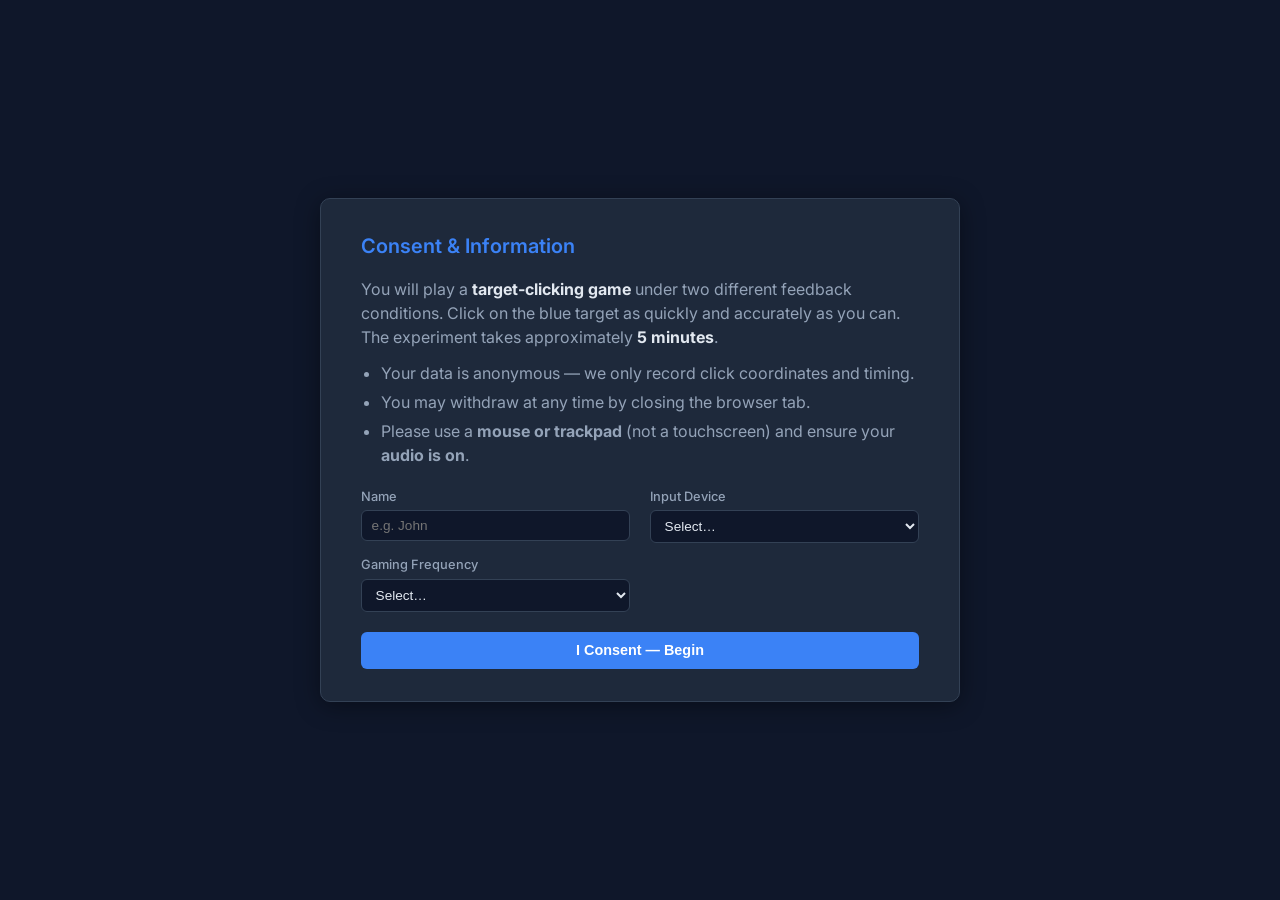
<file: index.html>
<!DOCTYPE html>
<html lang="en">
<head>
  <meta charset="UTF-8">
  <meta name="viewport" content="width=device-width, initial-scale=1.0">
  <title>MIE 286 — Feedback &amp; Speed-Accuracy Tradeoff</title>
  <link rel="preconnect" href="https://fonts.googleapis.com">
  <link href="https://fonts.googleapis.com/css2?family=Inter:wght@400;500;600&display=swap" rel="stylesheet">
  <link rel="stylesheet" href="css/style.css">
</head>
<body>

  <!-- Overlay screens (consent, instructions, break, end) -->
  <div id="overlay"></div>

  <!-- Canvas + HUD render here during trials -->
  <div id="screen"></div>

  <script src="js/config.js"></script>
  <script src="js/audio.js"></script>
  <script src="js/effects.js"></script>
  <script src="js/logger.js"></script>
  <script src="js/experiment.js"></script>
</body>
</html>
</file>
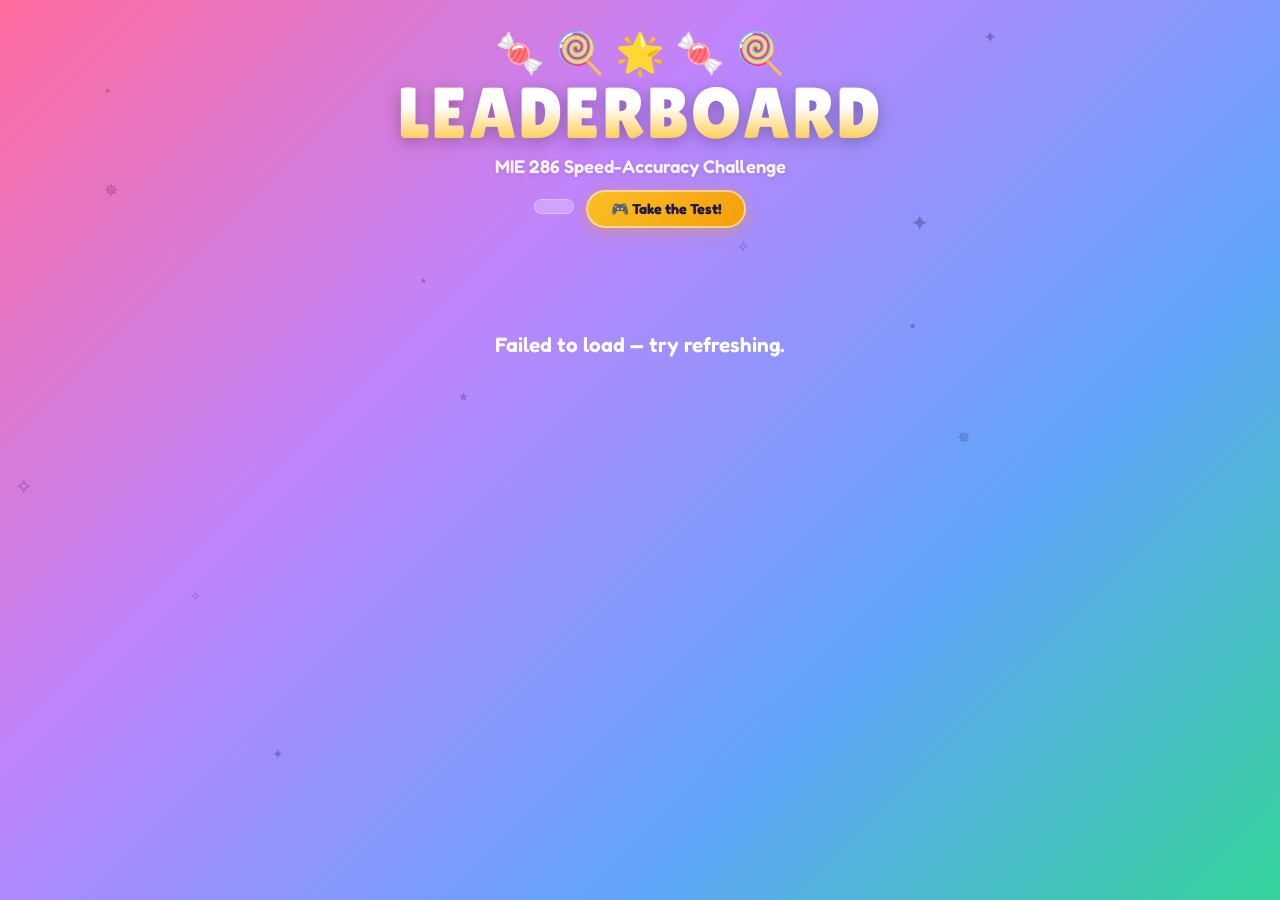
<file: leaderboard.html>
<!DOCTYPE html>
<html lang="en">
<head>
  <meta charset="UTF-8">
  <meta name="viewport" content="width=device-width, initial-scale=1.0">
  <title>Leaderboard — MIE 286</title>
  <link rel="preconnect" href="https://fonts.googleapis.com">
  <link href="https://fonts.googleapis.com/css2?family=Fredoka:wght@400;500;600;700&family=Lilita+One&display=swap" rel="stylesheet">
  <style>
    *, *::before, *::after { box-sizing: border-box; margin: 0; padding: 0; }

    :root {
      --pink: #FF6B9D;
      --purple: #C084FC;
      --blue: #60A5FA;
      --yellow: #FBBF24;
      --green: #34D399;
      --orange: #FB923C;
      --red: #F87171;
      --dark: #1E1B4B;
    }

    body {
      font-family: 'Fredoka', sans-serif;
      background: linear-gradient(135deg, #FF6B9D 0%, #C084FC 35%, #60A5FA 70%, #34D399 100%);
      background-attachment: fixed;
      color: var(--dark);
      min-height: 100vh;
      overflow-x: hidden;
    }

    /* ── Floating bubbles ──────────────────────────────────────── */
    #bubbles { position: fixed; inset: 0; pointer-events: none; z-index: 0; overflow: hidden; }
    .bubble {
      position: absolute;
      border-radius: 50%;
      opacity: 0;
      animation: floatUp linear infinite;
    }
    @keyframes floatUp {
      0%   { transform: translateY(100vh) scale(0.3); opacity: 0; }
      10%  { opacity: 0.18; }
      85%  { opacity: 0.12; }
      100% { transform: translateY(-10vh) scale(1); opacity: 0; }
    }

    /* ── Sparkle stars (decorative) ────────────────────────────── */
    .sparkle {
      position: fixed;
      pointer-events: none;
      z-index: 0;
      font-size: 1.2rem;
      animation: twinkle 2s ease-in-out infinite alternate;
      opacity: 0.3;
    }
    @keyframes twinkle {
      0% { opacity: 0.15; transform: scale(0.8) rotate(0deg); }
      100% { opacity: 0.5; transform: scale(1.2) rotate(20deg); }
    }

    /* ── Container ─────────────────────────────────────────────── */
    .container {
      position: relative;
      z-index: 1;
      max-width: 960px;
      margin: 0 auto;
      padding: 2rem 1.5rem 4rem;
    }

    /* ── Header ────────────────────────────────────────────────── */
    header {
      text-align: center;
      margin-bottom: 2.5rem;
      position: relative;
    }
    .header-deco {
      font-size: 2.5rem;
      line-height: 1;
      margin-bottom: 0.3rem;
    }
    header h1 {
      font-family: 'Lilita One', 'Fredoka', sans-serif;
      font-size: 4.5rem;
      font-weight: 400;
      line-height: 1;
      background: linear-gradient(180deg, #FFF 0%, #FFF 40%, #FBBF24 100%);
      -webkit-background-clip: text;
      -webkit-text-fill-color: transparent;
      background-clip: text;
      filter: drop-shadow(0 4px 8px rgba(0,0,0,0.25));
      letter-spacing: 2px;
    }
    header .subtitle {
      font-size: 1.15rem;
      font-weight: 600;
      color: rgba(255,255,255,0.9);
      margin-top: 0.4rem;
      text-shadow: 0 1px 4px rgba(0,0,0,0.15);
    }
    header .player-count {
      display: inline-block;
      margin-top: 0.8rem;
      background: rgba(255,255,255,0.25);
      backdrop-filter: blur(8px);
      padding: 0.4rem 1.2rem;
      border-radius: 50px;
      font-size: 0.85rem;
      font-weight: 600;
      color: #fff;
      border: 1px solid rgba(255,255,255,0.3);
    }
    .take-test-btn {
      display: inline-block;
      margin-top: 0.8rem;
      margin-left: 0.5rem;
      background: linear-gradient(135deg, #FBBF24, #F59E0B);
      padding: 0.5rem 1.4rem;
      border-radius: 50px;
      font-family: 'Fredoka', sans-serif;
      font-size: 0.9rem;
      font-weight: 700;
      color: var(--dark);
      text-decoration: none;
      border: 2px solid rgba(255,255,255,0.5);
      box-shadow: 0 4px 15px rgba(245,158,11,0.4);
      transition: transform 0.2s, box-shadow 0.2s;
    }
    .take-test-btn:hover {
      transform: translateY(-2px) scale(1.05);
      box-shadow: 0 6px 20px rgba(245,158,11,0.5);
    }

    /* ── Loading ───────────────────────────────────────────────── */
    #loading {
      text-align: center;
      color: #fff;
      font-size: 1.3rem;
      font-weight: 600;
      padding: 4rem 0;
      animation: pulse 1.2s ease-in-out infinite alternate;
    }
    @keyframes pulse { from { opacity: 0.5; } to { opacity: 1; } }

    /* ── Podium ────────────────────────────────────────────────── */
    .podium {
      display: flex;
      justify-content: center;
      align-items: flex-end;
      gap: 1rem;
      margin-bottom: 2.5rem;
    }
    .podium-spot {
      display: flex;
      flex-direction: column;
      align-items: center;
      background: rgba(255,255,255,0.92);
      border-radius: 24px;
      padding: 1.5rem 1.2rem 1.2rem;
      box-shadow: 0 8px 32px rgba(0,0,0,0.12), 0 0 0 3px rgba(255,255,255,0.5);
      transition: transform 0.2s;
      width: 190px;
    }
    .podium-spot:hover { transform: translateY(-6px) scale(1.03); }
    .podium-spot.gold {
      order: 2;
      padding-top: 2rem;
      padding-bottom: 1.5rem;
      background: linear-gradient(170deg, #FFF7E0, #FFFFFF 40%);
      box-shadow: 0 8px 32px rgba(251,191,36,0.35), 0 0 0 3px var(--yellow), 0 0 60px rgba(251,191,36,0.15);
      min-height: 240px;
    }
    .podium-spot.silver { order: 1; min-height: 200px; }
    .podium-spot.bronze { order: 3; min-height: 185px; }
    .podium-medal { font-size: 2.4rem; margin-bottom: 0.4rem; }
    .gold .podium-medal { font-size: 3.2rem; animation: bounce 2s ease-in-out infinite; }
    @keyframes bounce {
      0%, 100% { transform: translateY(0); }
      50% { transform: translateY(-6px); }
    }
    .podium-name {
      font-size: 1.15rem;
      font-weight: 700;
      text-align: center;
      word-break: break-word;
    }
    .podium-score {
      font-size: 1.6rem;
      font-weight: 700;
      margin-top: 0.3rem;
    }
    .gold .podium-score { color: #D97706; }
    .silver .podium-score { color: #6B7280; }
    .bronze .podium-score { color: #B45309; }
    .podium-sub {
      font-size: 0.75rem;
      font-weight: 500;
      color: #9CA3AF;
      margin-top: 0.15rem;
    }

    /* ── Gradient name colors ──────────────────────────────────── */
    .name-text {
      background: linear-gradient(135deg, var(--pink), var(--purple), var(--blue));
      -webkit-background-clip: text;
      -webkit-text-fill-color: transparent;
      background-clip: text;
    }
    .gold .name-text {
      background: linear-gradient(135deg, #F59E0B, #D97706, #B45309);
      -webkit-background-clip: text; background-clip: text;
    }
    .silver .name-text {
      background: linear-gradient(135deg, #9CA3AF, #6B7280, #4B5563);
      -webkit-background-clip: text; background-clip: text;
    }
    .bronze .name-text {
      background: linear-gradient(135deg, #FB923C, #EA580C, #C2410C);
      -webkit-background-clip: text; background-clip: text;
    }

    /* ── Awards marquee ───────────────────────────────────────── */
    .awards-section { margin-bottom: 2.5rem; }
    .awards-title {
      text-align: center;
      font-family: 'Lilita One', sans-serif;
      font-size: 2rem;
      color: #fff;
      text-shadow: 0 3px 10px rgba(0,0,0,0.2);
      margin-bottom: 1rem;
      letter-spacing: 1px;
    }
    .marquee-wrap {
      overflow: hidden;
      mask-image: linear-gradient(90deg, transparent 0%, #000 8%, #000 92%, transparent 100%);
      -webkit-mask-image: linear-gradient(90deg, transparent 0%, #000 8%, #000 92%, transparent 100%);
    }
    .marquee-track {
      display: flex;
      gap: 1rem;
      width: max-content;
      animation: marquee 40s linear infinite;
    }
    .marquee-track:hover { animation-play-state: paused; }
    @keyframes marquee {
      0% { transform: translateX(0); }
      100% { transform: translateX(-50%); }
    }
    .award-card {
      flex-shrink: 0;
      width: 200px;
      background: rgba(255,255,255,0.92);
      border-radius: 20px;
      padding: 1.2rem 1rem;
      text-align: center;
      box-shadow: 0 4px 20px rgba(0,0,0,0.08);
      transition: transform 0.2s, box-shadow 0.2s;
      border: 3px solid transparent;
      cursor: default;
    }
    .award-card:hover {
      transform: translateY(-4px) scale(1.04);
      box-shadow: 0 8px 30px rgba(0,0,0,0.15);
    }
    .award-card.speed    { border-color: var(--yellow); }
    .award-card.accuracy { border-color: var(--green); }
    .award-card.streak   { border-color: var(--orange); }
    .award-card.ice      { border-color: var(--blue); }
    .award-card.sniper   { border-color: var(--purple); }
    .award-card.quick    { border-color: var(--red); }
    .award-card.orange   { border-color: var(--orange); }
    .award-card.red      { border-color: var(--red); }
    .award-card.green    { border-color: var(--green); }
    .award-card.pink     { border-color: var(--pink); }

    .award-emoji { font-size: 2.2rem; margin-bottom: 0.3rem; }
    .award-label {
      font-size: 0.75rem;
      font-weight: 600;
      text-transform: uppercase;
      letter-spacing: 0.5px;
      color: #9CA3AF;
    }
    .award-name {
      font-size: 1.1rem;
      font-weight: 700;
      margin: 0.15rem 0;
    }
    .award-value {
      font-size: 0.82rem;
      font-weight: 600;
      color: #6B7280;
    }

    /* ── Rankings table ────────────────────────────────────────── */
    .rankings-title {
      text-align: center;
      font-family: 'Lilita One', sans-serif;
      font-size: 2rem;
      color: #fff;
      text-shadow: 0 3px 10px rgba(0,0,0,0.2);
      margin-bottom: 1rem;
      letter-spacing: 1px;
    }
    .rankings-card {
      background: rgba(255,255,255,0.92);
      border-radius: 24px;
      overflow: hidden;
      box-shadow: 0 8px 32px rgba(0,0,0,0.1);
    }

    .tabs {
      display: flex;
      background: rgba(0,0,0,0.04);
      padding: 0.5rem;
      gap: 0.35rem;
      overflow-x: auto;
    }
    .tab {
      flex: 1;
      padding: 0.6rem 0.5rem;
      border: none;
      background: transparent;
      border-radius: 12px;
      font-family: 'Fredoka', sans-serif;
      font-size: 0.82rem;
      font-weight: 600;
      color: #6B7280;
      cursor: pointer;
      transition: all 0.2s;
      white-space: nowrap;
    }
    .tab:hover { background: rgba(255,255,255,0.6); color: var(--dark); }
    .tab.active {
      background: #fff;
      color: var(--dark);
      box-shadow: 0 2px 8px rgba(0,0,0,0.08);
    }

    .rank-table { width: 100%; border-collapse: collapse; }
    .rank-table th {
      text-align: left;
      font-size: 0.75rem;
      font-weight: 600;
      text-transform: uppercase;
      letter-spacing: 0.5px;
      color: #9CA3AF;
      padding: 0.8rem 1rem 0.5rem;
      border-bottom: 2px solid #F3F4F6;
    }
    .rank-table td {
      padding: 0.7rem 1rem;
      font-size: 0.9rem;
      border-bottom: 1px solid #F3F4F6;
    }
    .rank-table tr:last-child td { border-bottom: none; }
    .rank-table tr:hover td { background: rgba(192, 132, 252, 0.06); }

    .rank-num {
      display: inline-flex;
      align-items: center;
      justify-content: center;
      width: 28px; height: 28px;
      border-radius: 50%;
      font-size: 0.8rem;
      font-weight: 700;
      color: #fff;
    }
    .rank-1 { background: linear-gradient(135deg, #FBBF24, #F59E0B); }
    .rank-2 { background: linear-gradient(135deg, #D1D5DB, #9CA3AF); }
    .rank-3 { background: linear-gradient(135deg, #FDBA74, #F97316); }
    .rank-n { background: #E5E7EB; color: #6B7280; }

    .player-name { font-weight: 700; font-size: 1.05rem; cursor: pointer; }
    .player-name:hover .name-text { text-decoration: underline; text-decoration-color: var(--purple); }
    .podium-name { cursor: pointer; }
    .podium-name:hover .name-text { text-decoration: underline; }

    /* ── Superlative badges next to names ───────────────────────── */
    .sup-badge {
      display: inline-block;
      position: relative;
      font-size: 1.3em;
      margin-left: 6px;
      cursor: default;
    }
    .sup-badge .sup-tip {
      display: none;
      position: absolute;
      bottom: 130%;
      left: 50%;
      transform: translateX(-50%);
      padding: 0.3rem 0.6rem;
      border-radius: 8px;
      font-size: 0.7rem;
      font-weight: 700;
      white-space: nowrap;
      color: #fff;
      pointer-events: none;
      box-shadow: 0 4px 12px rgba(0,0,0,0.2);
      z-index: 10;
    }
    .sup-badge .sup-tip::after {
      content: '';
      position: absolute;
      top: 100%;
      left: 50%;
      transform: translateX(-50%);
      border: 5px solid transparent;
      border-top-color: inherit;
    }
    .sup-badge:hover .sup-tip { display: block; }

    .sup-tip.speed    { background: #D97706; border-top-color: #D97706; }
    .sup-tip.speed::after { border-top-color: #D97706; }
    .sup-tip.accuracy { background: #059669; border-top-color: #059669; }
    .sup-tip.accuracy::after { border-top-color: #059669; }
    .sup-tip.streak   { background: #EA580C; border-top-color: #EA580C; }
    .sup-tip.streak::after { border-top-color: #EA580C; }
    .sup-tip.ice      { background: #2563EB; border-top-color: #2563EB; }
    .sup-tip.ice::after { border-top-color: #2563EB; }
    .sup-tip.sniper   { background: #7C3AED; border-top-color: #7C3AED; }
    .sup-tip.sniper::after { border-top-color: #7C3AED; }
    .sup-tip.quick    { background: #DC2626; border-top-color: #DC2626; }
    .sup-tip.quick::after { border-top-color: #DC2626; }
    .sup-tip.orange   { background: #EA580C; border-top-color: #EA580C; }
    .sup-tip.orange::after { border-top-color: #EA580C; }
    .sup-tip.red      { background: #DC2626; border-top-color: #DC2626; }
    .sup-tip.red::after { border-top-color: #DC2626; }
    .sup-tip.green    { background: #059669; border-top-color: #059669; }
    .sup-tip.green::after { border-top-color: #059669; }
    .sup-tip.pink     { background: #DB2777; border-top-color: #DB2777; }
    .sup-tip.pink::after { border-top-color: #DB2777; }

    /* ── Player modal ──────────────────────────────────────────── */
    .modal-overlay {
      display: none;
      position: fixed;
      inset: 0;
      background: rgba(30, 27, 75, 0.6);
      backdrop-filter: blur(6px);
      z-index: 100;
      align-items: center;
      justify-content: center;
      padding: 1.5rem;
    }
    .modal-overlay.open { display: flex; }
    .modal {
      background: #fff;
      border-radius: 28px;
      max-width: 480px;
      width: 100%;
      padding: 2rem 2rem 1.5rem;
      box-shadow: 0 20px 60px rgba(0,0,0,0.25);
      position: relative;
      max-height: 90vh;
      overflow-y: auto;
      animation: modalIn 0.25s ease-out;
    }
    @keyframes modalIn {
      from { transform: scale(0.9) translateY(20px); opacity: 0; }
      to { transform: scale(1) translateY(0); opacity: 1; }
    }
    .modal-close {
      position: absolute;
      top: 1rem;
      right: 1.2rem;
      background: none;
      border: none;
      font-size: 1.5rem;
      cursor: pointer;
      color: #9CA3AF;
      font-family: 'Fredoka', sans-serif;
      transition: color 0.15s;
    }
    .modal-close:hover { color: var(--dark); }
    .modal-header {
      text-align: center;
      margin-bottom: 1.2rem;
    }
    .modal-name {
      font-family: 'Lilita One', sans-serif;
      font-size: 2rem;
      background: linear-gradient(135deg, var(--pink), var(--purple), var(--blue));
      -webkit-background-clip: text;
      -webkit-text-fill-color: transparent;
      background-clip: text;
    }
    .modal-score {
      font-size: 1.1rem;
      font-weight: 600;
      color: #6B7280;
      margin-top: 0.2rem;
    }
    .modal-stats {
      display: grid;
      grid-template-columns: 1fr 1fr;
      gap: 0.6rem;
      margin-bottom: 1.2rem;
    }
    .modal-stat {
      background: #F8FAFC;
      border-radius: 14px;
      padding: 0.7rem;
      text-align: center;
    }
    .modal-stat-val {
      font-size: 1.2rem;
      font-weight: 700;
      color: var(--dark);
    }
    .modal-stat-lbl {
      font-size: 0.7rem;
      font-weight: 600;
      color: #9CA3AF;
      text-transform: uppercase;
      letter-spacing: 0.3px;
    }
    .modal-awards-title {
      font-size: 0.8rem;
      font-weight: 700;
      text-transform: uppercase;
      letter-spacing: 0.5px;
      color: #9CA3AF;
      margin-bottom: 0.5rem;
    }
    .modal-award-row {
      display: flex;
      align-items: center;
      gap: 0.6rem;
      padding: 0.5rem 0;
      border-bottom: 1px solid #F3F4F6;
    }
    .modal-award-row:last-child { border-bottom: none; }
    .modal-award-emoji { font-size: 1.4rem; }
    .modal-award-info { flex: 1; }
    .modal-award-label { font-weight: 700; font-size: 0.9rem; color: var(--dark); }
    .modal-award-val { font-size: 0.78rem; color: #6B7280; font-weight: 500; }
    .modal-no-awards {
      color: #9CA3AF;
      font-size: 0.9rem;
      font-style: italic;
      padding: 0.5rem 0;
    }
    .val-primary { font-weight: 700; font-size: 1.05rem; color: var(--dark); }
    .val-secondary { font-weight: 500; color: #9CA3AF; font-size: 0.85rem; }

    .condition-tag {
      display: inline-block;
      padding: 0.15rem 0.5rem;
      border-radius: 8px;
      font-size: 0.7rem;
      font-weight: 600;
    }
    .condition-tag.va { background: #EDE9FE; color: #7C3AED; }
    .condition-tag.av { background: #DBEAFE; color: #2563EB; }

    /* ── Responsive ────────────────────────────────────────────── */
    @media (max-width: 640px) {
      header h1 { font-size: 2.8rem; }
      .podium { gap: 0.5rem; }
      .podium-spot { width: 110px; padding: 1rem 0.8rem; border-radius: 18px; }
      .podium-spot.gold { min-height: 180px; }
      .podium-name { font-size: 0.9rem; }
      .podium-score { font-size: 1.2rem; }
      .tabs { padding: 0.35rem; }
      .tab { font-size: 0.72rem; padding: 0.5rem 0.3rem; }
      .rank-table th, .rank-table td { padding: 0.5rem 0.6rem; }
    }
  </style>
</head>
<body>
  <div id="bubbles"></div>

  <div class="container">
    <header>
      <div class="header-deco">🍬 🍭 🌟 🍬 🍭</div>
      <h1>LEADERBOARD</h1>
      <p class="subtitle">MIE 286 Speed-Accuracy Challenge</p>
      <div class="player-count" id="player-count"></div>
      <a id="test-link" href="index.html" class="take-test-btn">🎮 Take the Test!</a>
    </header>

    <div class="modal-overlay" id="player-modal">
      <div class="modal">
        <button class="modal-close" id="modal-close">&times;</button>
        <div id="modal-content"></div>
      </div>
    </div>

    <div id="loading">Loading scores...</div>

    <div id="content" style="display:none">
      <div id="podium-section"></div>
      <div id="awards-section" class="awards-section"></div>
      <div id="rankings-section"></div>
    </div>
  </div>

<script>
// ── Bubbles + sparkles ─────────────────────────────────────────
(function() {
  const bc = document.getElementById('bubbles');
  const colors = ['#FF6B9D','#C084FC','#60A5FA','#FBBF24','#34D399','#FB923C','#F87171'];
  for (let i = 0; i < 22; i++) {
    const b = document.createElement('div');
    b.className = 'bubble';
    const size = 20 + Math.random() * 70;
    b.style.cssText = `width:${size}px;height:${size}px;left:${Math.random()*100}%;background:${colors[i%colors.length]};animation-duration:${8+Math.random()*14}s;animation-delay:${Math.random()*12}s;`;
    bc.appendChild(b);
  }
  const stars = ['✦','✧','⋆','✵','⭑'];
  for (let i = 0; i < 12; i++) {
    const s = document.createElement('div');
    s.className = 'sparkle';
    s.textContent = stars[i % stars.length];
    s.style.cssText = `left:${Math.random()*95}%;top:${Math.random()*95}%;animation-delay:${Math.random()*3}s;animation-duration:${1.5+Math.random()*2}s;font-size:${0.8+Math.random()*1.2}rem;`;
    bc.appendChild(s);
  }
})();

// ── Data loading ───────────────────────────────────────────────
async function loadLeaderboard() {
  const resp = await fetch('https://api.github.com/repos/memo-ozdincer/MIE286_proj/contents/data');
  const files = await resp.json();
  const participants = [];

  const csvFetches = files
    .filter(f => f.name.endsWith('.csv'))
    .map(async file => {
      const csv = await (await fetch(file.download_url)).text();
      const lines = csv.trim().split('\n');
      if (lines.length < 2) return null;

      const headers = lines[0].split(',');
      const rows = lines.slice(1).map(line => {
        const vals = line.split(',');
        const obj = {};
        headers.forEach((h, i) => obj[h.trim()] = vals[i]);
        return obj;
      });
      if (rows.length === 0) return null;

      const name = rows[0].participant_id;
      const order = rows[0].condition_order;
      const rts = rows.map(r => parseFloat(r.reaction_time_ms));
      const errors = rows.map(r => parseFloat(r.radial_error));
      const hits = rows.map(r => parseInt(r.is_hit));

      const avgRT = rts.reduce((a, b) => a + b, 0) / rts.length;
      const hitRate = hits.reduce((a, b) => a + b, 0) / hits.length * 100;
      const avgError = errors.reduce((a, b) => a + b, 0) / errors.length;
      const fastestRT = Math.min(...rts);
      const slowestRT = Math.max(...rts);
      const rtStdDev = Math.sqrt(rts.reduce((s, v) => s + (v - avgRT) ** 2, 0) / rts.length);

      // Hit streak + miss streak
      let maxStreak = 0, streak = 0, maxMissStreak = 0, missStreak = 0;
      for (const h of hits) {
        if (h) { streak++; maxStreak = Math.max(maxStreak, streak); missStreak = 0; }
        else { missStreak++; maxMissStreak = Math.max(maxMissStreak, missStreak); streak = 0; }
      }

      // Best single-hit error
      let bestError = Infinity;
      for (let i = 0; i < rows.length; i++) {
        if (hits[i] && errors[i] < bestError) bestError = errors[i];
      }

      // One-taps (hits under 300ms)
      let oneClicks = 0;
      for (let i = 0; i < rows.length; i++) if (hits[i] && rts[i] < 300) oneClicks++;

      // Recoveries (hit right after miss)
      let recoveries = 0;
      for (let i = 1; i < rows.length; i++) if (!hits[i-1] && hits[i]) recoveries++;

      // Chokes (miss right after 5+ hit streak)
      let chokes = 0, cStreak = 0;
      for (let i = 0; i < hits.length; i++) {
        if (hits[i]) { cStreak++; }
        else { if (cStreak >= 5) chokes++; cStreak = 0; }
      }

      // Closing strong: hit rate in last 10 trials
      const last10 = hits.slice(-10);
      const closeRate = last10.reduce((a,b) => a+b, 0) / last10.length * 100;

      // Slow starter: hit rate in first 10 trials
      const first10 = hits.slice(0, 10);
      const openRate = first10.reduce((a,b) => a+b, 0) / first10.length * 100;

      // Improvement: last-half avg RT vs first-half avg RT
      const half = Math.floor(rts.length / 2);
      const firstHalfRT = rts.slice(0, half).reduce((a,b) => a+b, 0) / half;
      const secondHalfRT = rts.slice(half).reduce((a,b) => a+b, 0) / (rts.length - half);
      const rtImprovement = firstHalfRT - secondHalfRT;

      // Panic clicks: how many times RT < 200ms (spam/anticipatory)
      let panicClicks = 0;
      for (const rt of rts) if (rt < 200) panicClicks++;

      // Score
      let score = 0, sStreak = 0;
      for (let i = 0; i < rows.length; i++) {
        if (hits[i]) {
          let pts = 100;
          pts += Math.round(Math.max(0, 1 - rts[i] / 2000) * 150);
          pts += Math.round(Math.max(0, 1 - errors[i] / 35) * 75);
          sStreak++;
          let m = 1;
          if (sStreak >= 12) m = 2; else if (sStreak >= 8) m = 1.75;
          else if (sStreak >= 5) m = 1.5; else if (sStreak >= 3) m = 1.25;
          score += Math.round(pts * m);
        } else { sStreak = 0; }
      }

      // Normalize score to 60 trials for fair comparison
      const trials = rows.length;
      const normScore = Math.round(score * (60 / trials));

      return {
        name, order, avgRT, hitRate, avgError, fastestRT, slowestRT,
        rtStdDev, maxStreak, maxMissStreak, bestError, score: normScore, rawScore: score, trials,
        oneClicks, recoveries, chokes, closeRate, openRate, rtImprovement, panicClicks,
      };
    });

  const results = await Promise.all(csvFetches);
  return results.filter(Boolean);
}

// ── Global state ───────────────────────────────────────────────
let allData = [];
let allAwards = [];

// ── Rendering ──────────────────────────────────────────────────
function render(data) {
  allData = data;
  document.getElementById('loading').style.display = 'none';
  document.getElementById('content').style.display = 'block';
  document.getElementById('player-count').textContent = `${data.length} players`;

  const byScore = [...data].sort((a, b) => b.score - a.score);
  renderAwards(data);      // must run first so allAwards is set for getBadges()
  renderPodium(byScore);
  renderRankings(data, byScore);
}

function renderPodium(sorted) {
  const top3 = sorted.slice(0, 3);
  const medals = ['🥇','🥈','🥉'];
  const classes = ['gold','silver','bronze'];

  let html = '<div class="podium">';
  for (let i = 0; i < Math.min(3, top3.length); i++) {
    const p = top3[i];
    html += `
      <div class="podium-spot ${classes[i]}">
        <div class="podium-medal">${medals[i]}</div>
        <div class="podium-name" onclick="showPlayer('${esc(p.name)}')"><span class="name-text">${esc(p.name)}</span> ${getBadges(p.name)}</div>
        <div class="podium-score">${p.score.toLocaleString()}</div>
        <div class="podium-sub">${p.hitRate.toFixed(0)}% accuracy · ${p.avgRT.toFixed(0)}ms · ${p.trials}t</div>
      </div>`;
  }
  html += '</div>';
  document.getElementById('podium-section').innerHTML = html;
}

function renderAwards(data) {
  // val: extracts the comparable value from a player (used for tie detection)
  // pick: returns sorted array (best first)
  const awards = allAwards = [
    { emoji:'⚡', label:'Speed Demon', cls:'speed',
      val: p => p.avgRT, pick: d => [...d].sort((a,b) => a.avgRT - b.avgRT),
      fmt: p => `${p.avgRT.toFixed(0)}ms avg` },
    { emoji:'🎯', label:'Sharpshooter', cls:'accuracy',
      val: p => p.hitRate, pick: d => [...d].sort((a,b) => b.hitRate - a.hitRate),
      fmt: p => `${p.hitRate.toFixed(1)}% hits` },
    { emoji:'🔥', label:'Hot Streak', cls:'streak',
      val: p => p.maxStreak, pick: d => [...d].sort((a,b) => b.maxStreak - a.maxStreak),
      fmt: p => `${p.maxStreak} hits in a row` },
    { emoji:'💀', label:'Cold Streak', cls:'red',
      val: p => p.maxMissStreak, pick: d => [...d].sort((a,b) => b.maxMissStreak - a.maxMissStreak),
      fmt: p => `${p.maxMissStreak} misses in a row` },
    { emoji:'🧊', label:'Ice Cold', cls:'ice',
      val: p => p.rtStdDev, pick: d => [...d].sort((a,b) => a.rtStdDev - b.rtStdDev),
      fmt: p => `σ = ${p.rtStdDev.toFixed(0)}ms` },
    { emoji:'💎', label:'Bullseye', cls:'sniper',
      val: p => p.bestError, pick: d => [...d].filter(p => p.bestError < Infinity).sort((a,b) => a.bestError - b.bestError),
      fmt: p => `${p.bestError.toFixed(1)}px closest` },
    { emoji:'💨', label:'Quick Draw', cls:'quick',
      val: p => p.fastestRT, pick: d => [...d].sort((a,b) => a.fastestRT - b.fastestRT),
      fmt: p => `${p.fastestRT.toFixed(0)}ms fastest click` },
    { emoji:'🐌', label:'Scenic Route', cls:'pink',
      val: p => p.avgRT, pick: d => [...d].sort((a,b) => b.avgRT - a.avgRT),
      fmt: p => `${p.avgRT.toFixed(0)}ms avg` },
    { emoji:'🎰', label:'Spray & Pray', cls:'streak',
      val: p => p.hitRate, pick: d => [...d].sort((a,b) => a.hitRate - b.hitRate),
      fmt: p => `${p.hitRate.toFixed(1)}% hit rate` },
    { emoji:'🎢', label:'Wild Card', cls:'orange',
      val: p => p.rtStdDev, pick: d => [...d].sort((a,b) => b.rtStdDev - a.rtStdDev),
      fmt: p => `σ = ${p.rtStdDev.toFixed(0)}ms variance` },
    { emoji:'🤖', label:'The Machine', cls:'ice',
      val: p => p.hitRate + (1000 - p.rtStdDev),
      pick: d => { const s = [...d].sort((a,b) => b.hitRate - a.hitRate); const m = s.find(p => p.rtStdDev < 120) || s[0]; return [m]; },
      fmt: p => `${p.hitRate.toFixed(0)}% @ σ${p.rtStdDev.toFixed(0)}ms` },
    { emoji:'🎯', label:'One Tap', cls:'red', hidden: true,
      val: p => p.oneClicks, pick: d => [...d].sort((a,b) => b.oneClicks - a.oneClicks),
      fmt: p => `${p.oneClicks} clicks under 300ms` },
    { emoji:'🧱', label:'Unbreakable', cls:'green',
      val: p => p.recoveries, pick: d => [...d].sort((a,b) => b.recoveries - a.recoveries),
      fmt: p => `${p.recoveries} hits after a miss` },
    { emoji:'😬', label:'Choke Artist', cls:'pink',
      val: p => p.chokes, pick: d => [...d].sort((a,b) => b.chokes - a.chokes),
      fmt: p => `${p.chokes} misses after 5+ streak` },
    { emoji:'🏁', label:'Strong Finish', cls:'green', hidden: true,
      val: p => p.closeRate, pick: d => [...d].sort((a,b) => b.closeRate - a.closeRate),
      fmt: p => `${p.closeRate.toFixed(0)}% hit rate in last 10` },
    { emoji:'🐢', label:'Slow Starter', cls:'orange',
      val: p => p.openRate, pick: d => [...d].sort((a,b) => a.openRate - b.openRate),
      fmt: p => `${p.openRate.toFixed(0)}% in first 10 trials` },
    { emoji:'📈', label:'Most Improved', cls:'accuracy',
      val: p => p.rtImprovement, pick: d => [...d].sort((a,b) => b.rtImprovement - a.rtImprovement),
      fmt: p => `${p.rtImprovement.toFixed(0)}ms faster in 2nd half` },
    { emoji:'😤', label:'Panic Clicker', cls:'pink',
      val: p => p.panicClicks, pick: d => [...d].sort((a,b) => b.panicClicks - a.panicClicks),
      fmt: p => `${p.panicClicks} clicks under 200ms` },
  ];

  // getWinners is defined globally below

  // Build cards HTML
  let cards = '';
  for (const a of awards) {
    if (a.hidden) continue;
    const winners = getWinners(a, data);
    if (winners.length === 0) continue;
    const names = winners.map(p => `<span class="name-text">${esc(p.name)}</span>`).join(', ');
    cards += `
      <div class="award-card ${a.cls}">
        <div class="award-emoji">${a.emoji}</div>
        <div class="award-label">${a.label}</div>
        <div class="award-name">${names}</div>
        <div class="award-value">${a.fmt(winners[0])}</div>
      </div>`;
  }

  // Duplicate for seamless loop
  const html = `
    <div class="awards-title">✨ SUPERLATIVES ✨</div>
    <div class="marquee-wrap">
      <div class="marquee-track">${cards}${cards}</div>
    </div>`;

  document.getElementById('awards-section').innerHTML = html;
}

function renderRankings(data, byScore) {
  const sorts = {
    score:     { data: byScore, cols: ['Score','Accuracy','Avg RT'], fmt: p => [p.score.toLocaleString(), p.hitRate.toFixed(1)+'%', p.avgRT.toFixed(0)+'ms'] },
    speed:     { data: [...data].sort((a,b) => a.avgRT - b.avgRT), cols: ['Avg RT','Fastest','Accuracy'], fmt: p => [p.avgRT.toFixed(0)+'ms', p.fastestRT.toFixed(0)+'ms', p.hitRate.toFixed(1)+'%'] },
    accuracy:  { data: [...data].sort((a,b) => b.hitRate - a.hitRate), cols: ['Hit Rate','Avg Error','Avg RT'], fmt: p => [p.hitRate.toFixed(1)+'%', p.avgError.toFixed(1)+'px', p.avgRT.toFixed(0)+'ms'] },
    precision: { data: [...data].sort((a,b) => a.avgError - b.avgError), cols: ['Avg Error','Best Shot','Hit Rate'], fmt: p => [p.avgError.toFixed(1)+'px', (p.bestError<Infinity?p.bestError.toFixed(1):'—')+'px', p.hitRate.toFixed(1)+'%'] },
    streaks:   { data: [...data].sort((a,b) => b.maxStreak - a.maxStreak), cols: ['Hit Streak','Miss Streak','Score'], fmt: p => [p.maxStreak+'', p.maxMissStreak+'', p.score.toLocaleString()] },
  };

  const tabNames = { score:'Overall', speed:'Speed', accuracy:'Accuracy', precision:'Precision', streaks:'Streaks' };

  let tabs = '<div class="tabs">';
  for (const key of Object.keys(sorts)) {
    tabs += `<button class="tab${key==='score'?' active':''}" data-sort="${key}">${tabNames[key]}</button>`;
  }
  tabs += '</div>';

  document.getElementById('rankings-section').innerHTML = `
    <div class="rankings-title">📊 FULL RANKINGS 📊</div>
    <div class="rankings-card">${tabs}<div id="rank-table-wrap"></div></div>`;

  function showSort(key) {
    document.querySelectorAll('.tab').forEach(t => t.classList.toggle('active', t.dataset.sort === key));
    const s = sorts[key];
    let table = `<table class="rank-table"><thead><tr>
      <th>#</th><th>Player</th><th>Order</th>
      <th>${s.cols[0]}</th><th>${s.cols[1]}</th><th>${s.cols[2]}</th>
    </tr></thead><tbody>`;

    s.data.forEach((p, i) => {
      const rank = i + 1;
      const cls = rank <= 3 ? `rank-${rank}` : 'rank-n';
      const vals = s.fmt(p);
      const orderTag = p.order === 'VA'
        ? '<span class="condition-tag va">V→A</span>'
        : '<span class="condition-tag av">A→V</span>';
      table += `<tr>
        <td><span class="rank-num ${cls}">${rank}</span></td>
        <td class="player-name" onclick="showPlayer('${esc(p.name).replace(/'/g,"\\&#39;")}')"><span class="name-text">${esc(p.name)}</span> ${getBadges(p.name)}</td>
        <td>${orderTag}</td>
        <td class="val-primary">${vals[0]}</td>
        <td class="val-secondary">${vals[1]}</td>
        <td class="val-secondary">${vals[2]}</td>
      </tr>`;
    });
    table += '</tbody></table>';
    document.getElementById('rank-table-wrap').innerHTML = table;
  }

  document.querySelectorAll('.tab').forEach(t => t.addEventListener('click', () => showSort(t.dataset.sort)));
  showSort('score');
}

function esc(s) { const d = document.createElement('div'); d.textContent = s; return d.innerHTML; }

/** Return all players who tie for 1st in a given award. */
function getWinners(award, data) {
  const sorted = award.pick(data);
  if (!sorted || sorted.length === 0) return [];
  const bestVal = award.val(sorted[0]);
  return sorted.filter(p => award.val(p) === bestVal);
}

/** Build superlative badge emojis for a player name. */
function getBadges(name) {
  if (!allAwards.length || !allData.length) return '';
  return allAwards
    .filter(a => getWinners(a, allData).some(w => w.name === name))
    .map(a => `<span class="sup-badge">${a.emoji}<span class="sup-tip ${a.cls}">${a.label}</span></span>`)
    .join('');
}

// ── Player modal ───────────────────────────────────────────────
function showPlayer(name) {
  const p = allData.find(d => d.name === name);
  if (!p) return;

  // Find which superlatives this player won
  const won = allAwards
    .filter(a => getWinners(a, allData).some(w => w.name === name));

  const orderLabel = p.order === 'VA' ? 'Visual → Auditory' : 'Auditory → Visual';

  let html = `
    <div class="modal-header">
      <div class="modal-name">${esc(p.name)}</div>
      <div class="modal-score">${p.score.toLocaleString()} pts · ${p.trials} trials · ${orderLabel}</div>
    </div>
    <div class="modal-stats">
      <div class="modal-stat"><div class="modal-stat-val">${p.avgRT.toFixed(0)}ms</div><div class="modal-stat-lbl">Avg RT</div></div>
      <div class="modal-stat"><div class="modal-stat-val">${p.hitRate.toFixed(1)}%</div><div class="modal-stat-lbl">Hit Rate</div></div>
      <div class="modal-stat"><div class="modal-stat-val">${p.avgError.toFixed(1)}px</div><div class="modal-stat-lbl">Avg Error</div></div>
      <div class="modal-stat"><div class="modal-stat-val">${p.fastestRT.toFixed(0)}ms</div><div class="modal-stat-lbl">Fastest Click</div></div>
      <div class="modal-stat"><div class="modal-stat-val">${p.maxStreak}</div><div class="modal-stat-lbl">Best Hit Streak</div></div>
      <div class="modal-stat"><div class="modal-stat-val">${p.maxMissStreak}</div><div class="modal-stat-lbl">Worst Miss Streak</div></div>
      <div class="modal-stat"><div class="modal-stat-val">${p.oneClicks}</div><div class="modal-stat-lbl">One-Taps (&lt;300ms)</div></div>
      <div class="modal-stat"><div class="modal-stat-val">${p.recoveries}</div><div class="modal-stat-lbl">Recoveries</div></div>
    </div>`;

  if (won.length > 0) {
    html += '<div class="modal-awards-title">Superlatives Won</div>';
    for (const a of won) {
      html += `
        <div class="modal-award-row">
          <div class="modal-award-emoji">${a.emoji}</div>
          <div class="modal-award-info">
            <div class="modal-award-label">${a.label}</div>
            <div class="modal-award-val">${a.fmt(p)}</div>
          </div>
        </div>`;
    }
  } else {
    html += '<div class="modal-no-awards">No superlatives yet — keep playing!</div>';
  }

  document.getElementById('modal-content').innerHTML = html;
  document.getElementById('player-modal').classList.add('open');
}

// Close modal
document.getElementById('modal-close').addEventListener('click', () => {
  document.getElementById('player-modal').classList.remove('open');
});
document.getElementById('player-modal').addEventListener('click', e => {
  if (e.target === e.currentTarget) document.getElementById('player-modal').classList.remove('open');
});

// ── Pass token to test link ─────────────────────────────────────
(function() {
  const hash = window.location.hash;
  if (hash) document.getElementById('test-link').href = 'index.html' + hash;
})();

// ── Init ───────────────────────────────────────────────────────
loadLeaderboard().then(render).catch(err => {
  document.getElementById('loading').textContent = 'Failed to load — try refreshing.';
  console.error(err);
});
</script>
</body>
</html>
</file>
<file: css/style.css>
/* ── Reset & Base ─────────────────────────────────────────────── */
*, *::before, *::after { box-sizing: border-box; margin: 0; padding: 0; }

:root {
  --bg:        #0F172A;
  --surface:   #1E293B;
  --border:    #334155;
  --text:      #E2E8F0;
  --muted:     #94A3B8;
  --accent:    #3B82F6;
  --hit-fast:  #FBBF24;
  --hit-slow:  #22C55E;
  --miss:      #EF4444;
  --radius:    10px;
}

html, body {
  height: 100%;
  font-family: 'Inter', -apple-system, BlinkMacSystemFont, 'Segoe UI', sans-serif;
  background: var(--bg);
  color: var(--text);
  line-height: 1.5;
  -webkit-font-smoothing: antialiased;
}

body {
  display: flex;
  flex-direction: column;
  align-items: center;
  justify-content: center;
  min-height: 100vh;
  padding: 1rem;
}

/* ── Overlay (consent, instructions, break, end) ─────────────── */
#overlay {
  display: flex;
  align-items: center;
  justify-content: center;
  width: 100%;
  max-width: 640px;
}
#overlay.hidden { display: none; }

.card {
  background: var(--surface);
  border: 1px solid var(--border);
  border-radius: var(--radius);
  padding: 2rem 2.5rem;
  width: 100%;
  box-shadow: 0 4px 24px rgba(0,0,0,.4);
}

.card h2 {
  font-size: 1.25rem;
  font-weight: 600;
  margin-bottom: 1rem;
  color: var(--accent);
}

.card p { margin-bottom: 0.75rem; color: var(--muted); }
.card p strong { color: var(--text); }

.card ul {
  margin: 0 0 1rem 1.25rem;
  color: var(--muted);
}
.card ul li { margin-bottom: 0.3rem; }

/* ── Inline colour labels (instructions screen) ──────────────── */
.clr-gold  { color: var(--hit-fast); font-weight: 600; }
.clr-green { color: var(--hit-slow); font-weight: 600; }
.clr-red   { color: var(--miss);     font-weight: 600; }

/* ── Forms ────────────────────────────────────────────────────── */
.form-grid {
  display: grid;
  grid-template-columns: 1fr 1fr;
  gap: 0.75rem 1.25rem;
  margin-top: 1.25rem;
}

.form-grid label {
  display: flex;
  flex-direction: column;
  font-size: 0.8rem;
  font-weight: 500;
  color: var(--muted);
  gap: 0.25rem;
}

.form-grid input,
.form-grid select {
  background: var(--bg);
  border: 1px solid var(--border);
  border-radius: 6px;
  padding: 0.45rem 0.6rem;
  color: var(--text);
  font-size: 0.85rem;
  outline: none;
  transition: border-color 0.15s;
}

.form-grid input:focus,
.form-grid select:focus {
  border-color: var(--accent);
}

.form-grid .btn {
  grid-column: 1 / -1;
}

/* ── Buttons ──────────────────────────────────────────────────── */
.btn {
  display: inline-block;
  background: var(--accent);
  color: #fff;
  font-size: 0.9rem;
  font-weight: 600;
  border: none;
  border-radius: 6px;
  padding: 0.65rem 1.5rem;
  cursor: pointer;
  transition: background 0.15s, transform 0.1s;
  margin-top: 0.5rem;
}
.btn:hover  { background: #2563EB; }
.btn:active { transform: scale(0.97); }
.btn-secondary { background: #7C3AED; }
.btn-secondary:hover { background: #6D28D9; }

/* ── Canvas Area ──────────────────────────────────────────────── */
#screen {
  display: flex;
  flex-direction: column;
  align-items: center;
}

#canvas-wrap {
  border: 3px solid var(--border);
  border-radius: var(--radius);
  overflow: hidden;
  transition: border-color 0.08s, box-shadow 0.08s;
  line-height: 0;
}

#task-canvas {
  display: block;
  background: var(--bg);
  cursor: crosshair;
  max-width: 100%;
  height: auto;
}

/* ── Three-level flash feedback (matches 3-level audio) ──────── */
#canvas-wrap.flash-fast_hit {
  border-color: var(--hit-fast);
  box-shadow: 0 0 22px var(--hit-fast), 0 0 44px rgba(251,191,36,0.15);
}
#canvas-wrap.flash-slow_hit {
  border-color: var(--hit-slow);
  box-shadow: 0 0 16px var(--hit-slow);
}
#canvas-wrap.flash-miss {
  border-color: var(--miss);
  box-shadow: 0 0 16px var(--miss);
  animation: shake 0.15s ease-in-out;
}

@keyframes shake {
  0%, 100% { transform: translateX(0); }
  20%      { transform: translateX(-4px); }
  40%      { transform: translateX(4px); }
  60%      { transform: translateX(-3px); }
  80%      { transform: translateX(3px); }
}

/* ── HUD (identical in both conditions) ──────────────────────── */
#hud {
  display: flex;
  justify-content: center;
  align-items: center;
  gap: 2rem;
  width: 100%;
  max-width: 800px;
  margin-top: 0.75rem;
  font-size: 0.85rem;
  font-weight: 500;
  color: var(--muted);
  font-variant-numeric: tabular-nums;
}

.hud-score {
  color: var(--text);
  font-weight: 600;
}

.hud-streak {
  color: var(--hit-fast);
  font-weight: 600;
}

/* ── Progress bar ────────────────────────────────────────────── */
#progress-bar {
  width: 100%;
  max-width: 800px;
  height: 3px;
  background: var(--border);
  border-radius: 2px;
  margin-top: 0.6rem;
  overflow: hidden;
}

#progress-fill {
  height: 100%;
  width: 0%;
  background: linear-gradient(90deg, var(--accent), #818CF8);
  border-radius: 2px;
  transition: width 0.3s ease;
}

/* ── End-screen stats ────────────────────────────────────────── */
.stats-grid {
  display: flex;
  justify-content: center;
  gap: 2rem;
  margin: 1.25rem 0;
}

.stat {
  display: flex;
  flex-direction: column;
  align-items: center;
  min-width: 90px;
}

.stat-val {
  font-size: 1.5rem;
  font-weight: 700;
  color: var(--text);
  font-variant-numeric: tabular-nums;
}

.stat-lbl {
  font-size: 0.75rem;
  font-weight: 500;
  color: var(--muted);
  margin-top: 0.2rem;
}

/* ── Submit status ────────────────────────────────────────────── */
.status-pending { color: var(--muted); font-style: italic; }
.status-ok      { color: var(--hit-slow); font-weight: 500; }
.status-err     { color: var(--muted); }

/* ── Utility ──────────────────────────────────────────────────── */
.hidden { display: none !important; }
</file>
